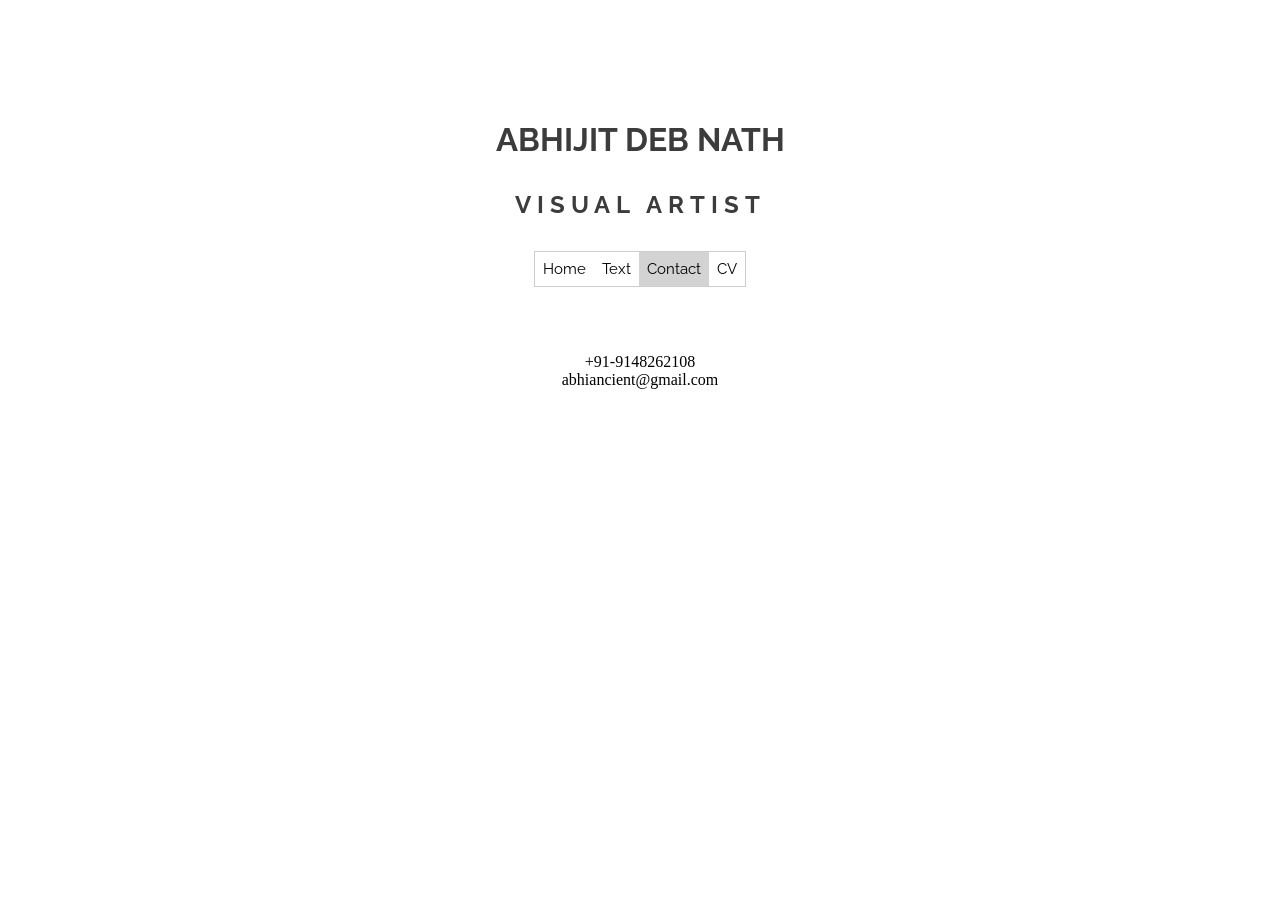
<file: Contact.html>
<!doctype html>
<html>
<head>
<meta charset="utf-8">
<title>Contact | Abhijit Debnath</title>
<link href="css/TemplateCSS.css" rel="stylesheet" type="text/css">
<script src="https://ajax.googleapis.com/ajax/libs/jquery/3.4.1/jquery.min.js"></script>
<script src="js/divSwitch.js"></script>
<link rel="stylesheet" href="https://fonts.googleapis.com/css?family=Raleway">
</head>

<body>
<header>
  <h1 class = "Name" style = "font-family: Raleway"> ABHIJIT DEB NATH </h1>
  <h4 class = "Profession" style = "font-family: Raleway" > VISUAL ARTIST </h4>
  <div> <a href="index.html">Home</a> <a href="Text.html">Text</a> <a class = "Active" href="Contact.html">Contact</a> <a href="CV.html">CV</a> </div>
</header>
	<p align="center">
		+91-9148262108 <br/>
		abhiancient@gmail.com
	</p>
</body>
</html>
</file>
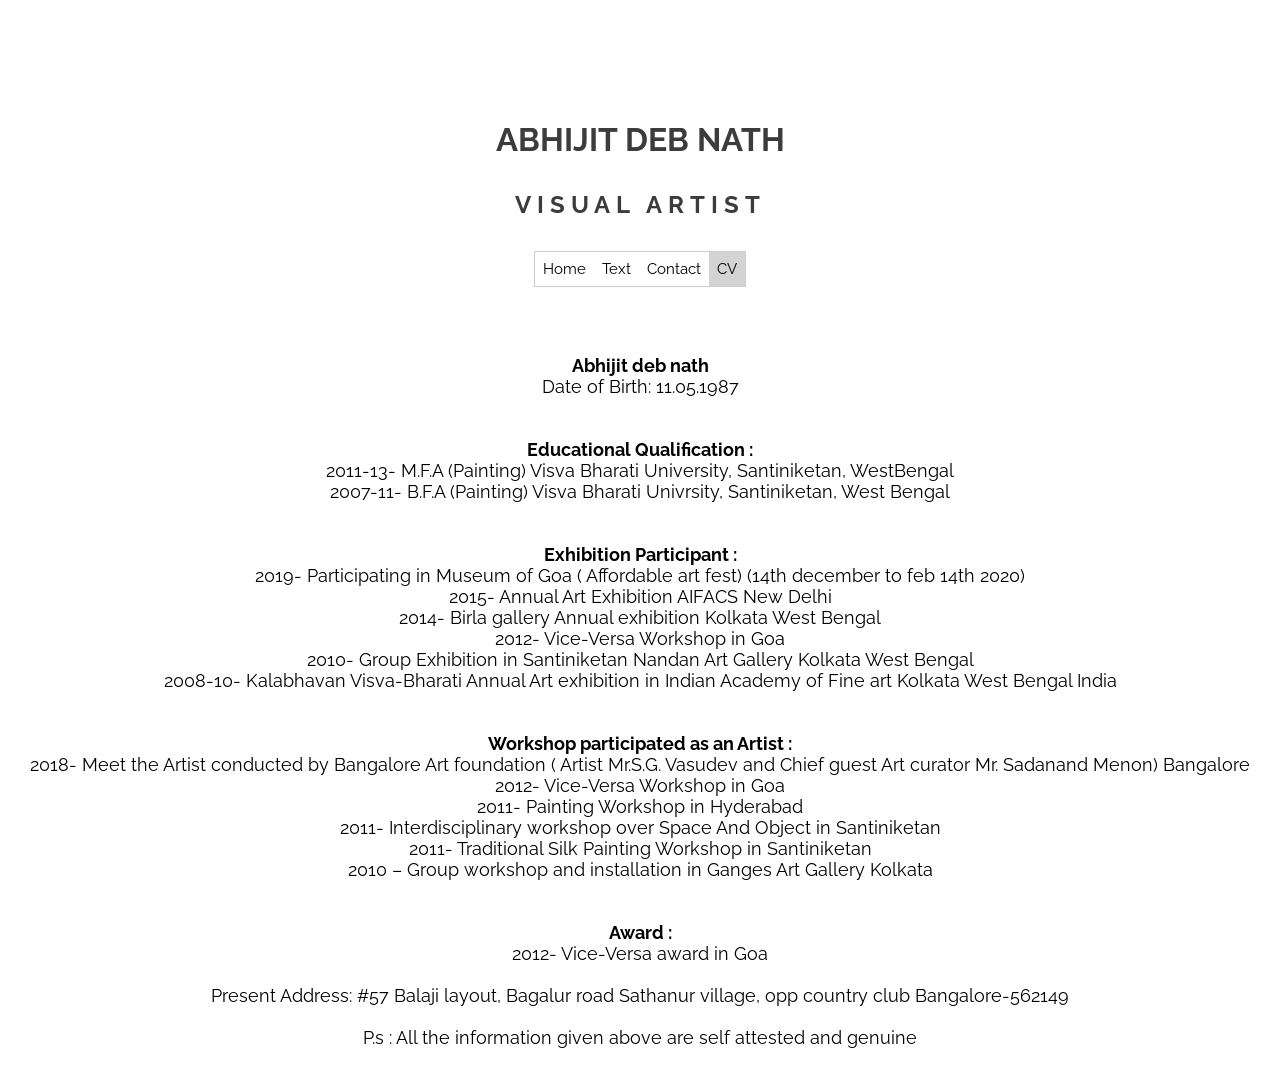
<file: CV.html>
<!doctype html>
<html>
<head>
<meta charset="utf-8">
<title>CV | Abhijit Debnath</title>
<link href="css/TemplateCSS.css" rel="stylesheet" type="text/css">
<script src="https://ajax.googleapis.com/ajax/libs/jquery/3.4.1/jquery.min.js"></script>
<script src="js/divSwitch.js"></script>
<link rel="stylesheet" href="https://fonts.googleapis.com/css?family=Raleway">
</head>
<body>
<header>
  <h1 class = "Name" style = "font-family: Raleway"> ABHIJIT DEB NATH </h1>
  <h4 class = "Profession" style = "font-family: Raleway" > VISUAL ARTIST </h4>
  <div> <a href="index.html">Home</a> <a href="Text.html">Text</a> <a href="Contact.html">Contact</a> <a class = "Active" href="CV.html">CV</a> </div>
</header>
<p style = "font-family: Raleway" align="center" class="cv"> <b>Abhijit deb nath</b> <br/>
  Date of Birth: 11.05.1987 <br/>
  <br/>
  <br/>
  <b>Educational Qualification :</b><br/>
  2011-13- M.F.A (Painting) Visva Bharati University, Santiniketan, WestBengal<br/>
  2007-11- B.F.A (Painting) Visva Bharati Univrsity, Santiniketan, West Bengal<br/>
  <br/>
  <br/>
  <b>Exhibition Participant :</b><br/>
  2019- Participating in Museum of Goa ( Affordable art fest) (14th december to feb 14th 2020)<br/>
  2015- Annual Art Exhibition AIFACS New Delhi<br/>
  2014- Birla gallery Annual exhibition Kolkata West Bengal<br/>
  2012- Vice-Versa Workshop in Goa<br/>
  2010- Group Exhibition in Santiniketan Nandan Art Gallery Kolkata West Bengal<br/>
  2008-10- Kalabhavan Visva-Bharati Annual Art exhibition in Indian Academy of
  Fine art Kolkata West Bengal India<br/>
  <br/>
  <br/>
  <b>Workshop participated as an Artist :</b><br/>
  2018- Meet the Artist conducted by Bangalore Art foundation ( Artist Mr.S.G. Vasudev and Chief guest Art curator Mr. Sadanand Menon) Bangalore<br/>
  2012- Vice-Versa Workshop in Goa<br/>
  2011- Painting Workshop in Hyderabad<br/>
  2011- Interdisciplinary workshop over Space And Object in Santiniketan<br/>
  2011- Traditional Silk Painting Workshop in Santiniketan<br/>
  2010 – Group workshop and installation in Ganges Art Gallery Kolkata<br/>
  <br/>
  <br/>
  <b>Award :</b><br/>
  2012- Vice-Versa award in Goa<br/>
  <br/>
  Present Address: #57 Balaji layout, Bagalur road Sathanur village, opp country club
  Bangalore-562149<br/>
  <br/>
  P.s : All the information given above are self attested and genuine </p>
</body>
</html>
</file>
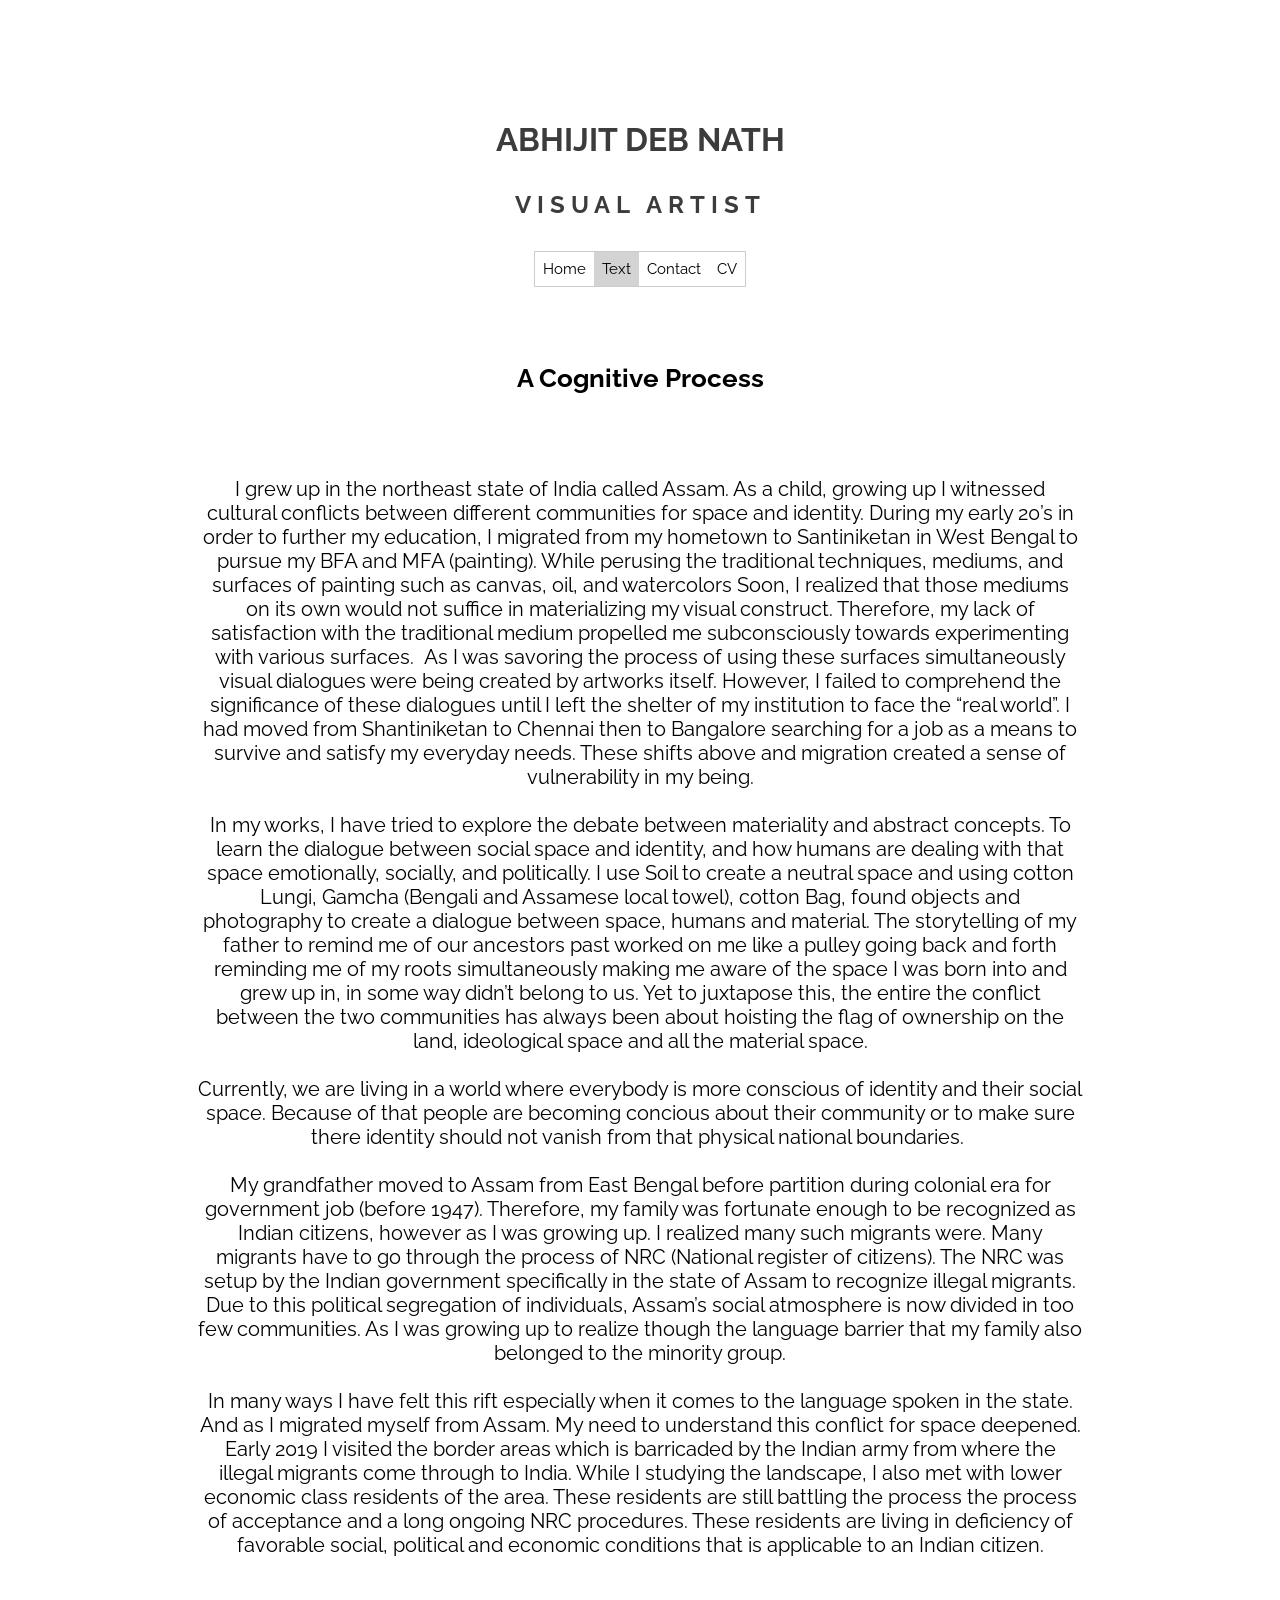
<file: Text.html>
<!doctype html>
<html>
<head>
<meta charset="utf-8">
<title>About | Abhijit Debnath</title>
<link href="css/TemplateCSS.css" rel="stylesheet" type="text/css">
<script src="https://ajax.googleapis.com/ajax/libs/jquery/3.4.1/jquery.min.js"></script>
<script src="js/divSwitch.js"></script>
<link rel="stylesheet" href="https://fonts.googleapis.com/css?family=Raleway">
</head>

<body>
<header>
  <h1 class = "Name" style = "font-family: Raleway"> ABHIJIT DEB NATH </h1>
  <h4 class = "Profession" style = "font-family: Raleway" > VISUAL ARTIST </h4>
  <div> <a href="index.html">Home</a> <a class = "Active" href="Text.html">Text</a> <a href="Contact.html">Contact</a> <a href="CV.html">CV</a> </div>
</header>
<p style = "font-family: Raleway" align="center" class="title"> <b>A Cognitive Process</b><br/>
  <br/>
</p>
<div class="text">
  <p style = "font-family: Raleway" align="center" class="text"> I grew up in the northeast state of India called Assam. As a child, growing up I witnessed cultural conflicts between different communities for space and identity. During my early 20’s in order to further my education, I migrated from my hometown to Santiniketan in West Bengal to pursue my BFA and MFA (painting). While perusing the traditional techniques, mediums, and surfaces of painting such as canvas, oil, and watercolors Soon, I realized that those mediums on its own would not suffice in materializing my visual construct. Therefore, my lack of satisfaction with the traditional medium propelled me subconsciously towards experimenting with various surfaces.  As I was savoring the process of using these surfaces simultaneously visual dialogues were being created by artworks itself. However, I failed to comprehend the significance of these dialogues until I left the shelter of my institution to face the “real world”. I had moved from Shantiniketan to Chennai then to Bangalore searching for a job as a means to survive and satisfy my everyday needs. These shifts above and migration created a sense of vulnerability in my being. <br/>
    <br/>
    In my works, I have tried to explore the debate between materiality and abstract concepts. To learn the dialogue between social space and identity, and how humans are dealing with that space emotionally, socially, and politically. I use Soil to create a neutral space and using cotton Lungi, Gamcha (Bengali and Assamese local towel), cotton Bag, found objects and photography to create a dialogue between space, humans and material. The storytelling of my father to remind me of our ancestors past worked on me like a pulley going back and forth reminding me of my roots simultaneously  making me aware of the space I was born into and grew up in, in some way didn’t belong to us. Yet to juxtapose this, the entire the conflict between the two communities has always been about hoisting the flag of ownership on the land, ideological space and all the material space. <br/>
    <br/>
    Currently, we are living in a world where everybody is more conscious of identity and their social space. Because of that people are becoming concious about their community or to make sure there identity should not vanish from that physical national boundaries.  <br/>
    <br/>
    My grandfather moved to Assam from East Bengal before partition during colonial era for government job (before 1947). Therefore, my family was fortunate enough to be recognized as Indian citizens, however as I was growing up. I realized many such migrants were. Many migrants have to go through the process of NRC (National register of citizens). The NRC was setup by the Indian government specifically in the state of Assam to recognize illegal migrants. Due to this political segregation of individuals, Assam’s social atmosphere is now divided in too few communities. As I was growing up to realize though the language barrier that my family also belonged to the minority group. <br/>
    <br/>
    In many ways I have felt this rift especially when it comes to the language spoken in the state. And as I migrated myself from Assam. My need to understand this conflict for space deepened. Early 2019 I visited the border areas which is barricaded by the Indian army from where the illegal migrants come through to India. While I studying the landscape, I also met with lower economic class residents of the area. These residents are still battling the process the process of acceptance and a long ongoing NRC procedures.  These residents are living in deficiency of favorable social, political and economic conditions that is applicable to an Indian citizen.</p>
</div>
</body>
</html>
</file>
<file: css/TemplateCSS.css>
@charset "utf-8";
header {
	text-align: center;
}
h4.Profession {
	font-size: 24px;
	text-align: center;
	color: #3c3c3c;
	letter-spacing: 6px;
}
h1.Name {
	color: #3c3c3c;
	padding-top: 100px;
}
a:hover {
	background-color: darkgray;
}
a.Active:link, a.Active:active, a.Active:visited {
	background-color: lightgray;
}
a {
	background-color: white;
	padding: 8px;
	font-family: "Raleway";
	font-size: 15px;
}
a:link, a:visited, a:active {
	color: black;
	text-decoration: none;
	font-family: "Raleway";
}
div {
	padding: 8px 16px;
	width: auto;
	padding-left: 0px;
	padding-right: 0px;
	border: 1px solid #ccc;
	display: inline-table;
	margin-bottom: 50px;
}
div.slide {
	margin-left: 15%;
	margin-right: 15%;
	border: none;
}
div.slide::after {
	content: "";
	clear: both;
	display: table;
}
#slider {
	border: none;
}
.slide {
	display: none;
}
.slide.active {
	display: block;
}
img, video {
	margin-bottom: 200px;
	box-shadow: 0px 0px 15px 5px #888888;
}
video {
	text-align: center;
}
#Videos {
	text-align: center;
}
nav.arrows {
	border: none;
	font-size: 25px;
	text-align: center;
	margin-bottom: 10px;
}
#left-arrow, #right-arrow, #divName {
	font-family: Raleway;
	display: inline;
	cursor: pointer;
}
p.cv {
	text-align: center;
	font-size: 18px;
}
p.title {
	font-size: 26px;
}
p.text {
	font-size: 20px;
}

div.text {
	margin-left: 15%;
	margin-right: 15%;
	border: none;
}
</file>
